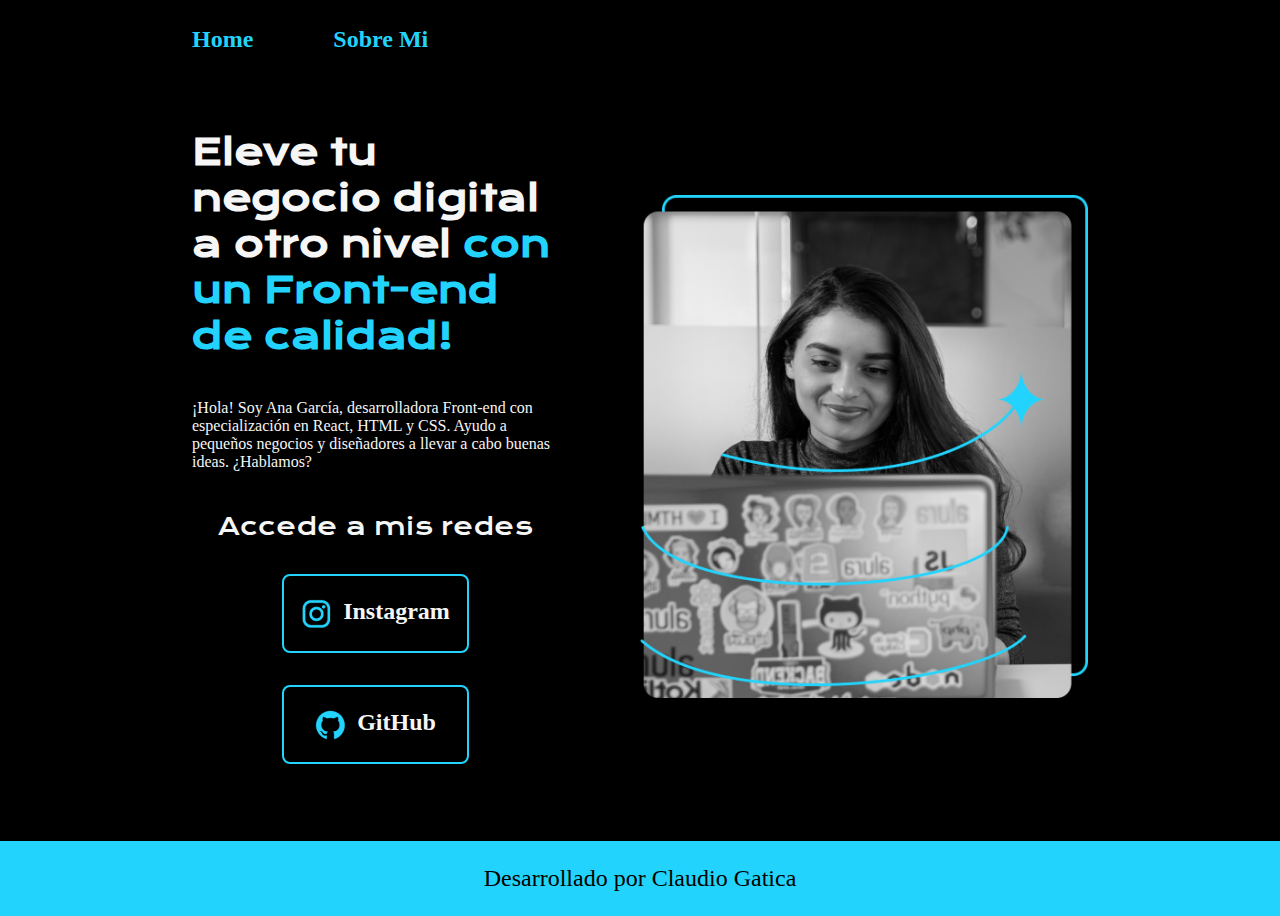
<file: index.html>
<!DOCTYPE html>
<html lang="es-mx">
<head>
    <meta charset="UTF-8"> 
    <meta http-equiv="X-UA-Compatible" content="IE=edge">
    <meta name="viewport" content="width=device-width, initial-scale=1.0">
    <title>Portafolio</title>
    <link rel="stylesheet" href="./styles/style.css">

</head>
<body>
    <header class="header">
        <nav class="header__menu">
            <a class="header__menu__link" href="index.html">Home</a>
            <a class="header__menu__link" href="about.html">Sobre Mi</a>
        </nav>
    </header>
    <main class="presentacion">
        <section class="presentacion__contenido">
            <h1 class="presentacion__contenido__titulo">
                Eleve tu negocio digital a otro nivel 
                <strong class="titulo-destaque">con un Front-end de calidad!
                </strong></h1>
                <p class="presentacion__contenido_texto">¡Hola! Soy Ana García, desarrolladora Front-end con
                    especialización en React, HTML y CSS. Ayudo a pequeños
                    negocios y diseñadores a llevar a cabo buenas ideas.
                    ¿Hablamos?

                </p>
                <div class="presentacion__enlaces">
                    <h2 class="presentacion__enlaces_subtitulo">Accede a mis redes</h2>
                    <a class="presentacion__enlaces_link" href="https://instagram.com/"> <img src="./assets/instagram.png" alt=""> Instagram</a>
                    <a class="presentacion__enlaces_link" href="https://github.com/"> <img src="./assets/github.png" alt=""> GitHub</a>
                </div>
        </section>
            <img class="presentacion__imagen" src="Imagem.png" alt="Foto de Ana García desarrolando un proyecto">
    </main>
    <footer class="footer">
        <p>Desarrollado por Claudio Gatica</p>
    </footer>
</body>
</html>
</file>
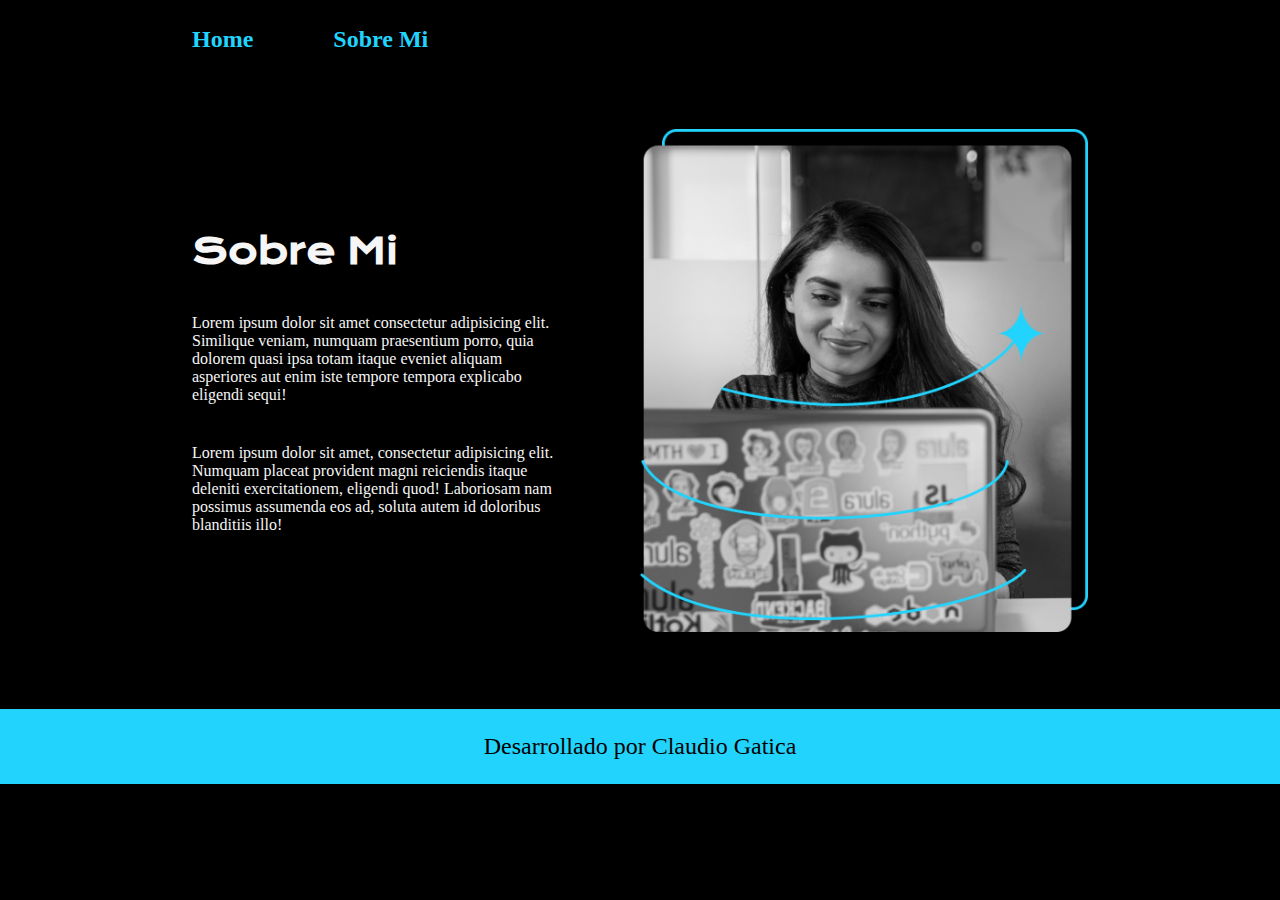
<file: about.html>
<!DOCTYPE html>
<html lang="es">

<head>
    <meta charset="UTF-8">
    <meta name="viewport" content="width=device-width, initial-scale=1.0">
    <title>Sobre Mi</title>
    <link rel="stylesheet" href="./styles/style.css">
</head>

<body>
    <header class="header">
        <nav class="header__menu">
            <a class="header__menu__link" href="index.html">Home</a>
            <a class="header__menu__link" href="about.html">Sobre Mi</a>
        </nav>
    </header>
    <main class="presentacion">
        <section class="presentacion__contenido">
            <h1 class="presentacion__contenido__titulo">Sobre Mi</h1>
            <p class="presentacion__contenido_texto">Lorem ipsum dolor sit amet consectetur adipisicing elit. Similique veniam, numquam praesentium porro,
                quia dolorem quasi ipsa totam itaque eveniet aliquam asperiores aut enim iste tempore tempora explicabo
                eligendi sequi!</p>
            <p class="presentacion__contenido_texto">Lorem ipsum dolor sit amet, consectetur adipisicing elit. Numquam placeat provident magni reiciendis
                itaque deleniti exercitationem, eligendi quod! Laboriosam nam possimus assumenda eos ad, soluta autem id
                doloribus blanditiis illo!</p>
        </section>
        <img class="presentacion__imagen" src="Imagem.png" alt="Foto de Ana García desarrolando un proyecto">
    </main>
    <footer class="footer">
        <p>Desarrollado por Claudio Gatica</p>
    </footer>

</body>

</html>
</file>
<file: styles/style.css>
@import url('https://fonts.googleapis.com/css2?family=Bebas+Neue&family=Inter:wght@200;400&family=Krona+One&family=Montserrat:ital,wght@0,100..900;1,100..900&family=Poppins:wght@500;600&display=swap');


:root{
    --color-primario:#000000;
    --color-secundario: #F6F6F6;
    --color-terciario: #22D4FD;
    --color-hover: #272727;



    --fuente-montserrat: 'Montserrat' sans-serif;
    --fuente-krona: "Krona One", sans-serif;
}

* {
    padding: 0;
    margin:0;
}

body{
    box-sizing: border-box;
    background-color: var(--color-primario);
    color: var(--color-secundario);
}

.header {
    padding: 2% 0% 0% 15%;
}

.header__menu{
    display: flex;
    gap: 80px;
}

.header__menu__link{
    font-family: var(--fuente-montserrat);
    font-size: 1.5rem;
    font-weight: 600;
    color: var(--color-terciario);
    text-decoration: none;
}

.presentacion {
    display: flex;
    align-items: center;
    padding: 6% 15%;
    justify-content: space-between;
    gap: 82px;
}

.presentacion__contenido {
    width: 50%;
    display: flex;
    flex-direction: column;
    gap: 40px;
}

.presentacion__contenido__titulo {
    font-size: 2.25rem;
    font-family: var(--fuente-krona)
}

.titulo-destaque {
    color: var(--color-terciario);
}

.presentacion__contenido__texto {
    font-size: 1.5rem;
    font-family: var(--fuente-montserrat);
    
}

.presentacion__enlaces{
    display: flex;
    justify-content: space-between;
    flex-direction: column;
    align-items: center;
    gap: 32px;
}

.presentacion__enlaces_subtitulo {
    font-family: var(--fuente-krona);
    font-size: 1.5rem;
    font-weight: 400;
}

.presentacion__enlaces_link {
    width: 50%;
    text-align: center;
    padding: 21.5px 0;
    border-radius: 8px;
    font-family: var(--fuente-montserrat);
    font-size: 1.5rem;
    font-weight: 600;
    text-decoration: none;
    color: var(--color-secundario);
    border: 2px solid var(--color-terciario);
    display: flex;
    justify-content: center;
    gap: 10px;
}

.presentacion__enlaces_link:hover {
    background-color: var(--color-hover);
}

.presentacion__imagen {
    width: 50%;
}

.footer {
    background-color: var(--color-terciario);
    padding: 24px;
    color: var(--color-primario);
    text-align: center;
    font-family: var(--fuente-montserrat);
    font-size: 1.5rem;
    font-weight: 400;
}

@media (max-width: 1200px){

    .header{
        padding: 10%;
    }

    .header__menu{
        justify-content: center;
    }

    .presentacion{
        flex-direction: column-reverse;
        padding: 5%;
    }

    .presentacion__contenido{
        width: auto;
    }

}
</file>
